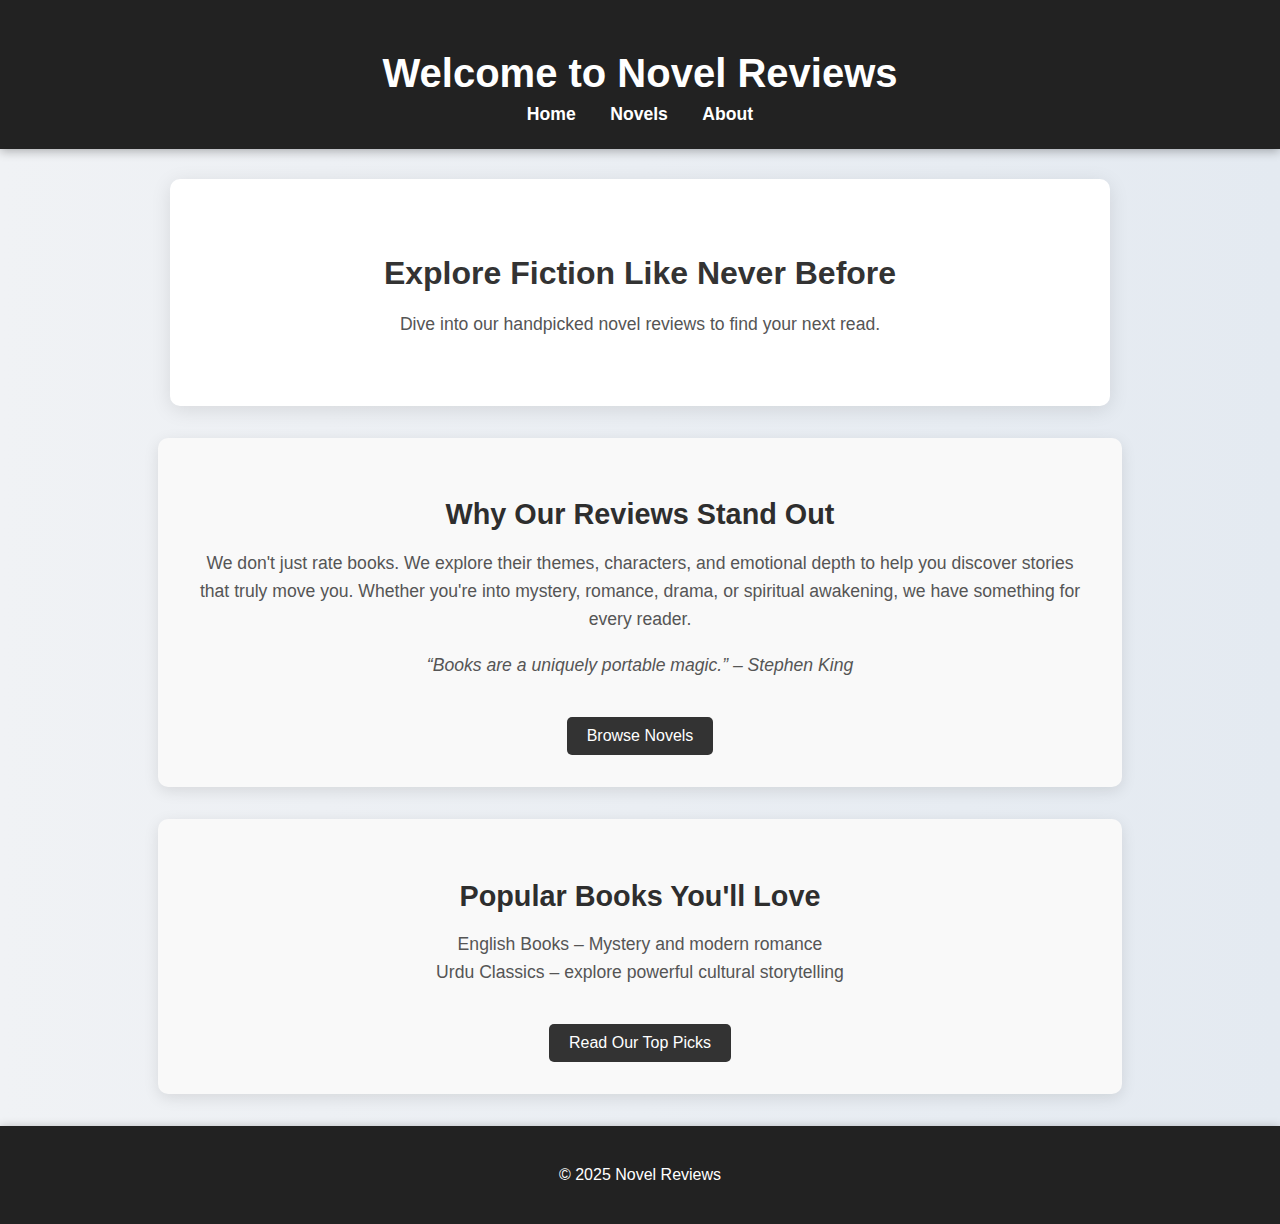
<file: final web project/index.html>
<html lang="en">
<head>
  <meta charset="UTF-8" />
  <meta name="viewport" content="width=device-width, initial-scale=1.0" />
  <title>Novel Reviews - Home</title>
  <link rel="stylesheet" href="style.css" />

</head>
<body>
  <header>
    <h1>Welcome to Novel Reviews</h1>
    <nav>
      <a href="index.html">Home</a>
      <a href="novels.html">Novels</a>
      <a href="about.html">About</a>
    </nav>
  </header>
  <main>
    <section class="intro">
      <h2>Explore Fiction Like Never Before</h2>
      <p>Dive into our handpicked novel reviews to find your next read.</p>
    </section>

    <section class="highlight">
      <h3>Why Our Reviews Stand Out</h3>
      <p>
        We don't just rate books. We explore their themes, characters, and emotional depth to help you discover stories that truly move you. Whether you're into mystery, romance, drama, or spiritual awakening, we have something for every reader.
      </p>
      <p class="quote">“Books are a uniquely portable magic.” – Stephen King</p>
      <a class="btn-explore" href="novels.html">Browse Novels</a>
    </section>

    <section class="highlight">
      <h3>Popular Books You'll Love</h3>
      <p>
         English Books – Mystery and modern romance<br>
         Urdu Classics – explore powerful cultural storytelling
      </p>
      <a class="btn-explore" href="novels.html">Read Our Top Picks</a>
    </section>
  </main>
  <footer>
    <p>&copy; 2025 Novel Reviews</p>
  </footer>
</body>
</html>
</file>
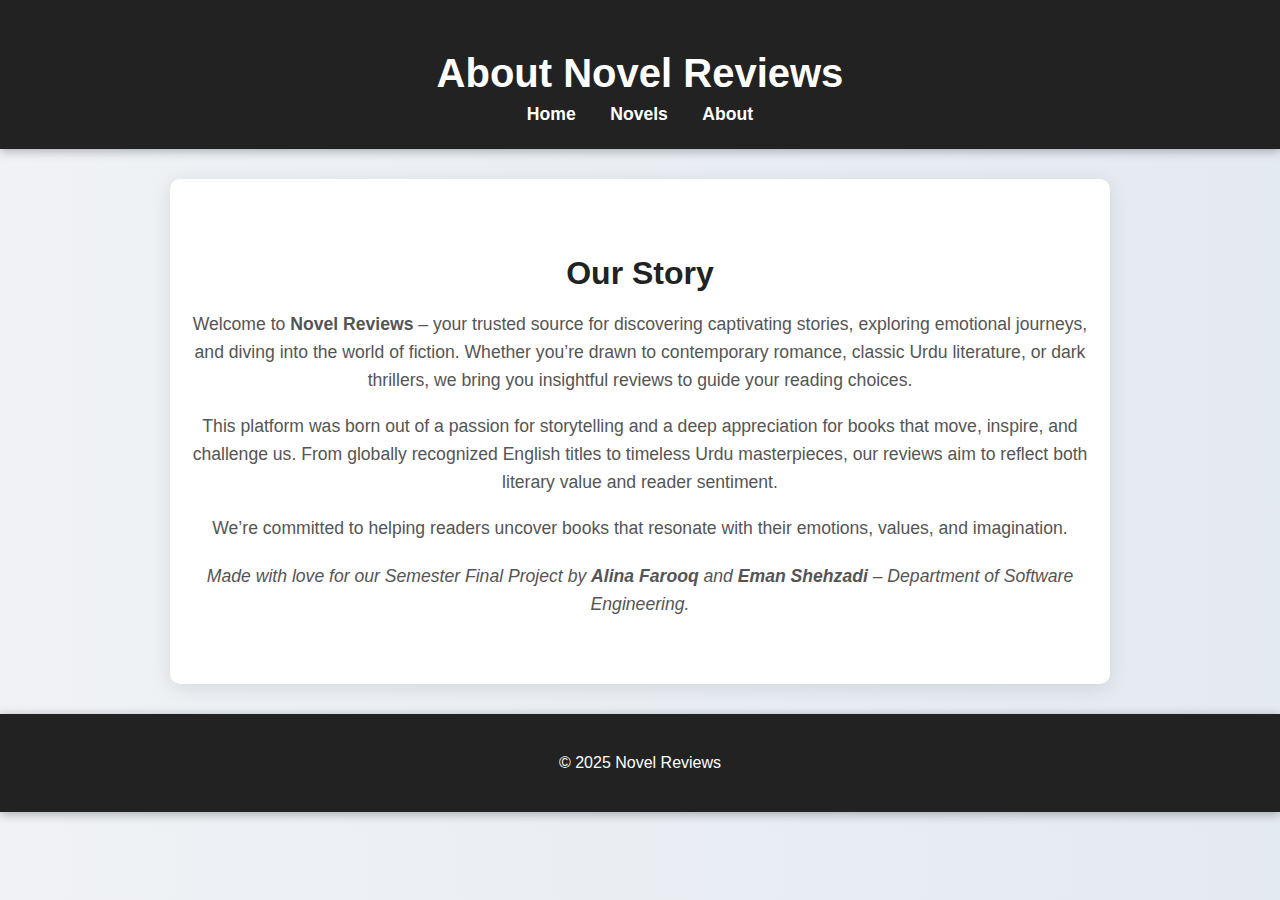
<file: final web project/about.html>
<html lang="en">
<head>
  <meta charset="UTF-8" />
  <meta name="viewport" content="width=device-width, initial-scale=1.0" />
  <title>About Us</title>
  <link rel="stylesheet" href="style.css" />

</head>
<body>
  <header>
    <h1>About Novel Reviews</h1>
    <nav>
      <a href="index.html">Home</a>
      <a href="novels.html">Novels</a>
      <a href="about.html">About</a>
    </nav>
  </header>
  <main>
    <section class="about-section">
      <h2>Our Story</h2>
      <p>
        Welcome to <strong>Novel Reviews</strong> – your trusted source for discovering captivating stories, exploring emotional journeys, and diving into the world of fiction. Whether you’re drawn to contemporary romance, classic Urdu literature, or dark thrillers, we bring you insightful reviews to guide your reading choices.
      </p>
      <p>
        This platform was born out of a passion for storytelling and a deep appreciation for books that move, inspire, and challenge us. From globally recognized English titles to timeless Urdu masterpieces, our reviews aim to reflect both literary value and reader sentiment.
      </p>
      <p>
        We’re committed to helping readers uncover books that resonate with their emotions, values, and imagination.
      </p>
      <p class="credits">
        Made with love for our Semester Final Project by <strong>Alina Farooq</strong> and <strong>Eman Shehzadi</strong> – Department of Software Engineering.
      </p>
    </section>
  </main>
  <footer>
    <p>&copy; 2025 Novel Reviews</p>
  </footer>
</body>
</html>
</file>
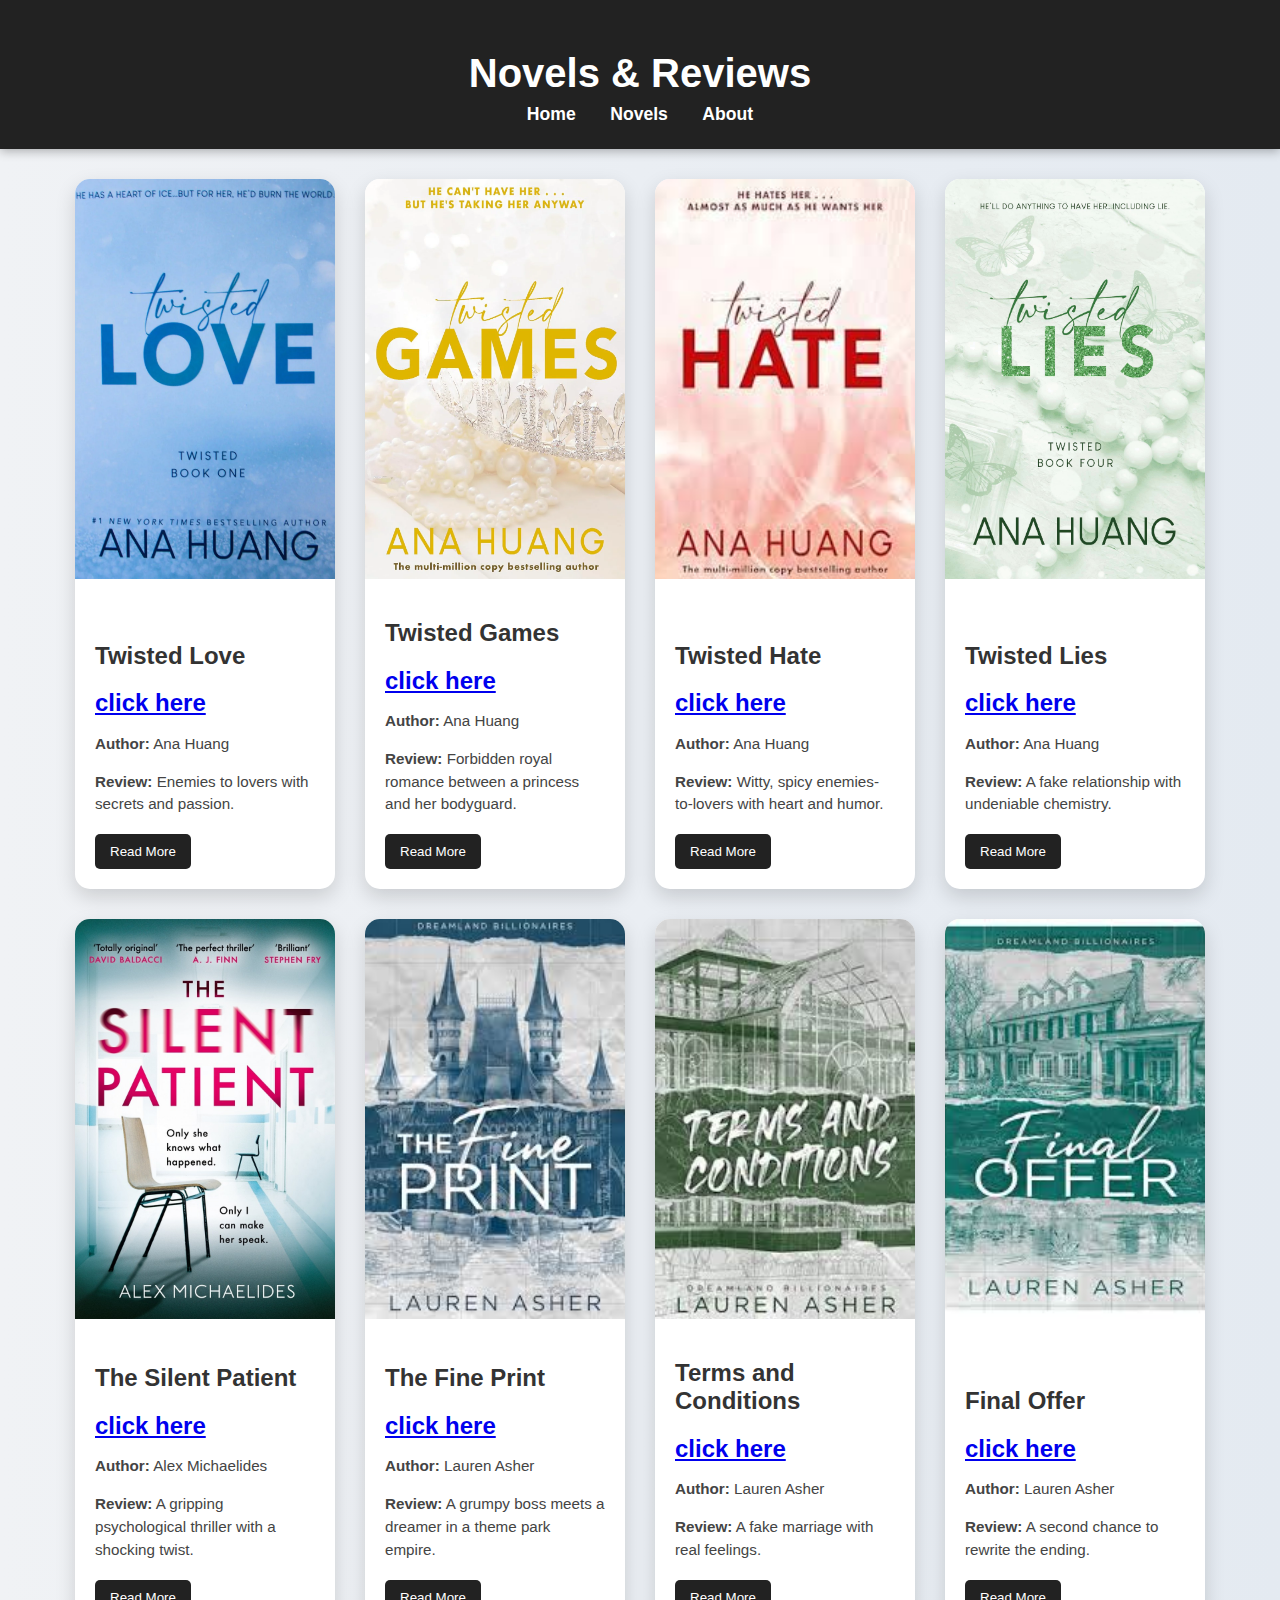
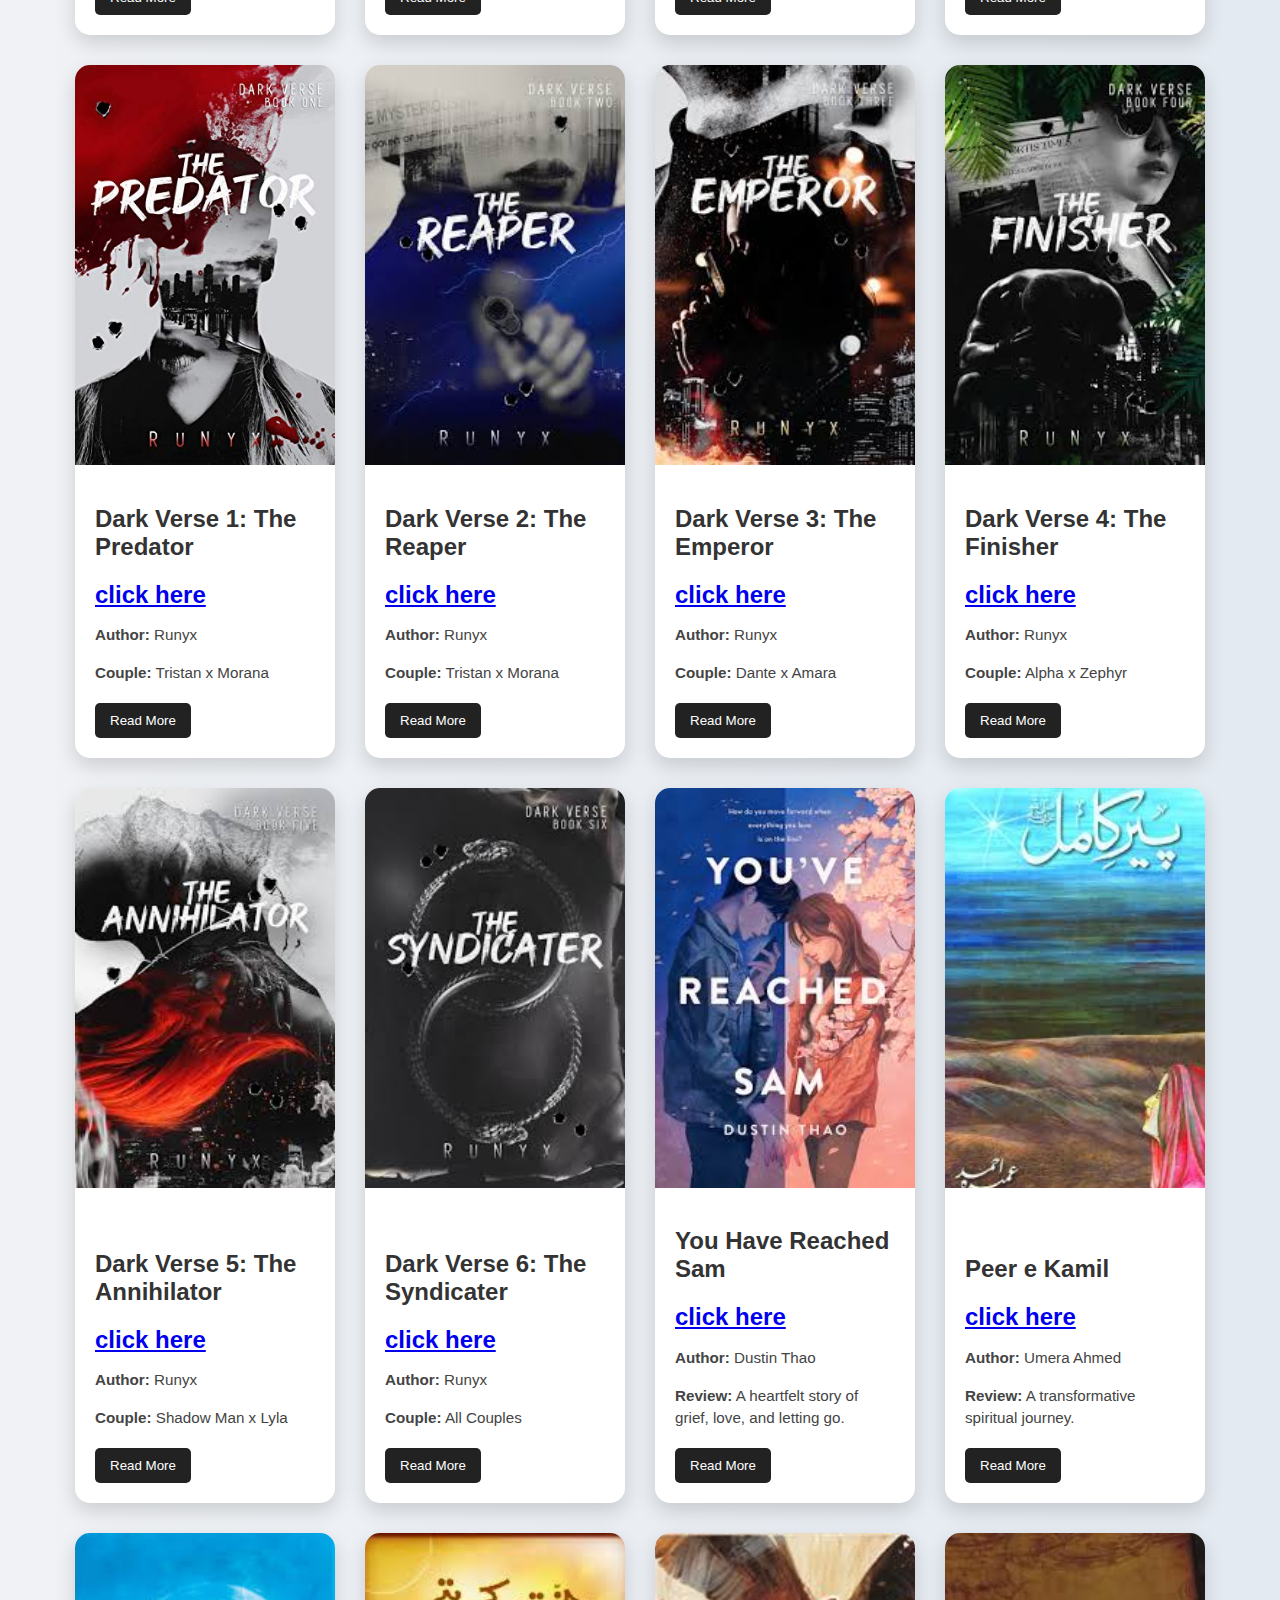
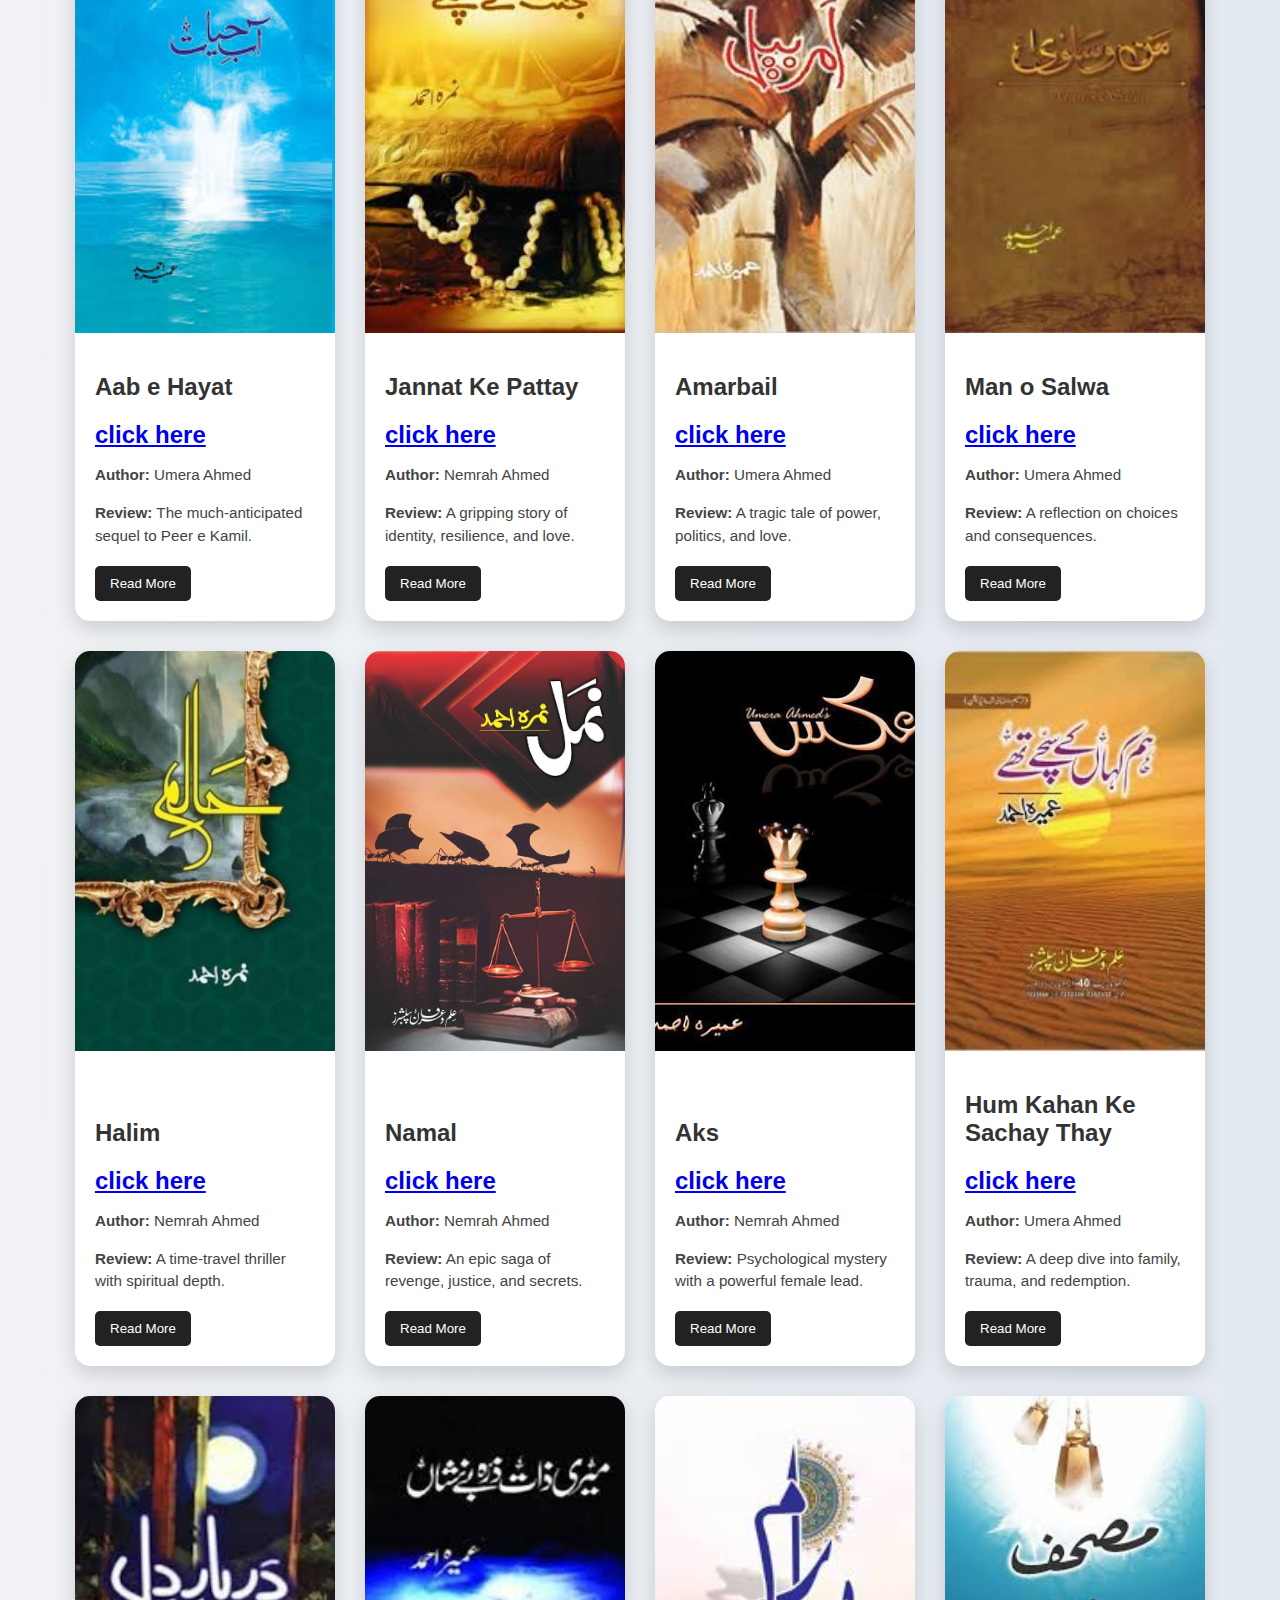
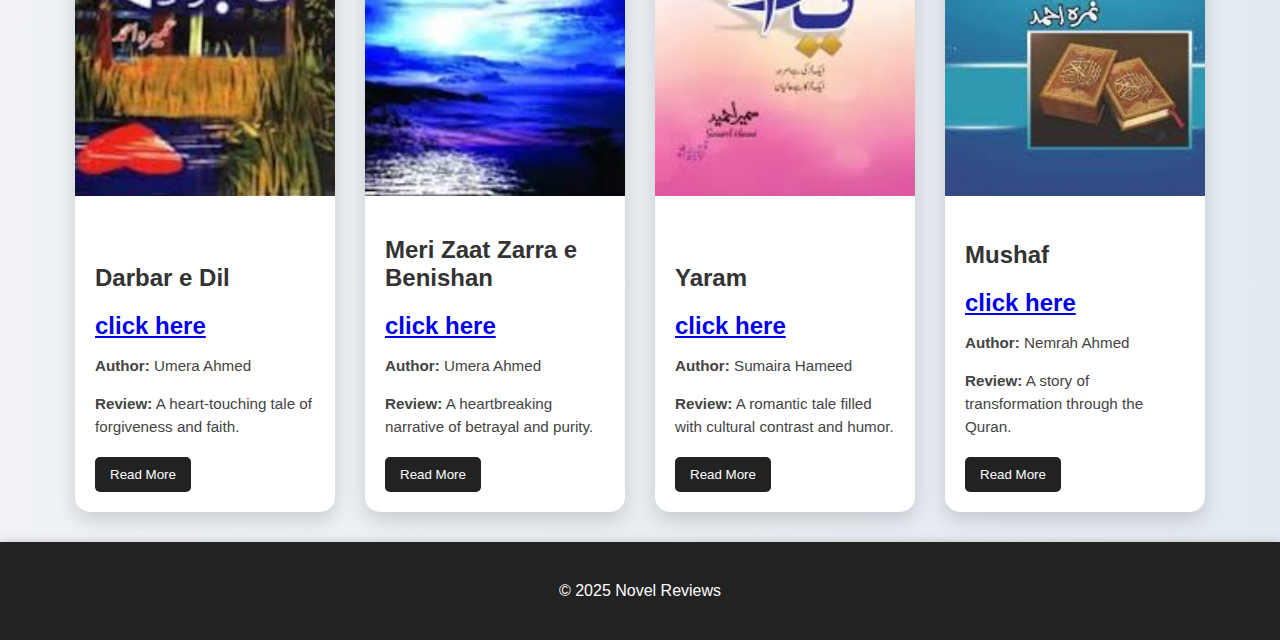
<file: final web project/novels.html>
<!DOCTYPE html>
<html lang="en">
<head>
  <meta charset="UTF-8" />
  <meta name="viewport" content="width=device-width, initial-scale=1.0" />
  <title>Novel Reviews - Novels</title>
  <link rel="stylesheet" href="style.css" />
</head>
<body>
  <header>
    <h1>Novels & Reviews</h1>
    <nav>
      <a href="index.html">Home</a>
      <a href="novels.html">Novels</a>
      <a href="about.html">About</a>
    </nav>
  </header>
  <main>
    <section class="novel-list">

      
      <div class="novel-card">
        <img src="TwistedLove.jpg" alt="Twisted Love" />
        <div class="novel-info">
          <h2>Twisted Love</h2>
          <h2><a href="https://archive.org/details/twisted-1.-twisted-love-ana-huang">click here</a></h2>
          <p><strong>Author:</strong> Ana Huang</p>
          <p><strong>Review:</strong> Enemies to lovers with secrets and passion.</p>
          <div class="read-more-content">Alex and Ava’s twisted story is a deep dive into loyalty, trauma, and trust, testing the strength of their connection.</div>
          <button onclick="this.previousElementSibling.style.display='block'; this.style.display='none';">Read More</button>
        </div>
      </div>
      <div class="novel-card">
        <img src="TwistedGames.jpg" alt="Twisted Games" />
        <div class="novel-info">
          <h2>Twisted Games</h2>
          <h2><a href="https://archive.org/details/twisted_games/mode/2up">click here</a></h2>
          <p><strong>Author:</strong> Ana Huang</p>
          <p><strong>Review:</strong> Forbidden royal romance between a princess and her bodyguard.</p>
          <div class="read-more-content">Duty and desire collide in this unforgettable love story where rules are broken and hearts are risked.</div>
          <button onclick="this.previousElementSibling.style.display='block'; this.style.display='none';">Read More</button>
        </div>
      </div>
      <div class="novel-card">
        <img src="TwistedHate.jpg" alt="Twisted Hate" />
        <div class="novel-info">
          <h2>Twisted Hate</h2>
          <h2><a href="https://archive.org/details/twisted-hate-3">click here</a></h2>
          <p><strong>Author:</strong> Ana Huang</p>
          <p><strong>Review:</strong> Witty, spicy enemies-to-lovers with heart and humor.</p>
          <div class="read-more-content">Jules and Josh go from hatred to passion in this emotionally intense, banter-filled story.</div>
          <button onclick="this.previousElementSibling.style.display='block'; this.style.display='none';">Read More</button>
        </div>
      </div>
      <div class="novel-card">
        <img src="TwistedLies.jpg" alt="Twisted Lies" />
        <div class="novel-info">
          <h2>Twisted Lies</h2>
           <h2><a href="https://archive.org/details/twisted-lies_202403">click here</a></h2>
          <p><strong>Author:</strong> Ana Huang</p>
          <p><strong>Review:</strong> A fake relationship with undeniable chemistry.</p>
          <div class="read-more-content">Christian and Stella’s slow-burn romance explores protection, ambition, and what lies beneath the surface.</div>
          <button onclick="this.previousElementSibling.style.display='block'; this.style.display='none';">Read More</button>
        </div>
      </div>

      <div class="novel-card">
        <img src="SilentPatient.jpg" alt="The Silent Patient" />
        <div class="novel-info">
          <h2>The Silent Patient</h2>
          <h2><a href="https://whsmith.com.au/wp-content/uploads/2019/02/The-Silent-Patient-first-chaper.pdf">click here</a></h2>
          <p><strong>Author:</strong> Alex Michaelides</p>
          <p><strong>Review:</strong> A gripping psychological thriller with a shocking twist.</p>
          <div class="read-more-content">Alicia's silence after her husband's murder and Theo's obsession unravel into a dark exploration of trauma and truth.</div>
          <button onclick="this.previousElementSibling.style.display='block'; this.style.display='none';">Read More</button>
        </div>
      </div>

      <div class="novel-card">
        <img src="FinePrint.jpg" alt="The Fine Print" />
        <div class="novel-info">
          <h2>The Fine Print</h2>
          <h2><a href="https://s1.papyruspub.com/files/demos/products/ebooks/novels/romance/Preview-The-Fine-Print-by-Lauren-Asher.pdf">click here</a></h2>
          <p><strong>Author:</strong> Lauren Asher</p>
          <p><strong>Review:</strong> A grumpy boss meets a dreamer in a theme park empire.</p>
          <div class="read-more-content">Rowan and Zahra navigate creativity, pain, and healing in this charming, heartfelt romance.</div>
          <button onclick="this.previousElementSibling.style.display='block'; this.style.display='none';">Read More</button>
        </div>
      </div>
      <div class="novel-card">
        <img src="TermsCondition.jpg" alt="Terms and Conditions" />
        <div class="novel-info">
          <h2>Terms and Conditions</h2>
          <h2><a href="https://sskgems.com/admin/dashboard/term-and-condition/download/1714645403.pdf">click here</a></h2>
          <p><strong>Author:</strong> Lauren Asher</p>
          <p><strong>Review:</strong> A fake marriage with real feelings.</p>
          <div class="read-more-content">Declan and Iris fake a wedding to meet business requirements—until pretending becomes reality.</div>
          <button onclick="this.previousElementSibling.style.display='block'; this.style.display='none';">Read More</button>
        </div>
      </div>
      <div class="novel-card">
        <img src="FinalOffer.jpg" alt="Final Offer" />
        <div class="novel-info">
          <h2>Final Offer</h2>
          <h2><a href="https://notability.com/g/download/pdf/1OQcHVURS~x8O8zbHO55o8/Final%20Offer%20by%20Lauren%20Asher.pdf">click here</a></h2>
          <p><strong>Author:</strong> Lauren Asher</p>
          <p><strong>Review:</strong> A second chance to rewrite the ending.</p>
          <div class="read-more-content">Cal and Alana confront the past and face hard truths in a story of redemption, addiction, and forgiveness.</div>
          <button onclick="this.previousElementSibling.style.display='block'; this.style.display='none';">Read More</button>
        </div>
      </div>

      <div class="novel-card">
        <img src="Predator.jpg" alt="The Predator" />
        <div class="novel-info">
          <h2>Dark Verse 1: The Predator</h2>
          <h2><a href="https://ebookk.ir/wp-content/uploads/2024/10/The-Predator-Dark-Verse-Book-1_p01-20.pdf">click here</a></h2>
          <p><strong>Author:</strong> Runyx</p>
          <p><strong>Couple:</strong> Tristan x Morana</p>
          <div class="read-more-content">A dark, forbidden romance between a ruthless underworld king and a woman who matches his fire.</div>
          <button onclick="this.previousElementSibling.style.display='block'; this.style.display='none';">Read More</button>
        </div>
      </div>
      <div class="novel-card">
        <img src="Reaper.jpg" alt="The Reaper" />
        <div class="novel-info">
          <h2>Dark Verse 2: The Reaper</h2>
          <h2><a href="https://fliphtml5.com/bolle/uhdk/The_Reaper_An_Enemies_to_Lovers_Dark_Romance_%28Dark_Verse_Book_2%29_%28RuNyx_.%29_%28Z-Library%29/">click here</a></h2>
          <p><strong>Author:</strong> Runyx</p>
          <p><strong>Couple:</strong> Tristan x Morana</p>
          <div class="read-more-content">Tristan and Morana face deeper trials in this gritty continuation of their love story.</div>
          <button onclick="this.previousElementSibling.style.display='block'; this.style.display='none';">Read More</button>
        </div>
      </div>
      <div class="novel-card">
        <img src="Emperor.jpg" alt="The Emperor" />
        <div class="novel-info">
          <h2>Dark Verse 3: The Emperor</h2>
          <h2><a href="https://runyxwrites.com/darkverse/">click here</a></h2>
          <p><strong>Author:</strong> Runyx</p>
          <p><strong>Couple:</strong> Dante x Amara</p>
          <div class="read-more-content">Powerful and tormented, Dante finds salvation in Amara’s broken strength in this emotional, intense romance.</div>
          <button onclick="this.previousElementSibling.style.display='block'; this.style.display='none';">Read More</button>
        </div>
      </div>
      <div class="novel-card">
        <img src="Finisher.jpg" alt="The Finisher" />
        <div class="novel-info">
          <h2>Dark Verse 4: The Finisher</h2>
          <h2><a href="thttps://runyxwrites.com/darkverse/">click here</a></h2>
          <p><strong>Author:</strong> Runyx</p>
          <p><strong>Couple:</strong> Alpha x Zephyr</p>
          <div class="read-more-content">A fierce warrior falls for the sunshine of Zephyr, uncovering softness in brutality and trust in loyalty.</div>
          <button onclick="this.previousElementSibling.style.display='block'; this.style.display='none';">Read More</button>
        </div>
      </div>
      <div class="novel-card">
        <img src="Annihilator.jpg" alt="The Annihilator" />
        <div class="novel-info">
          <h2>Dark Verse 5: The Annihilator</h2>
          <h2><a href="https://runyxwrites.com/darkverse/">click here</a></h2>
          <p><strong>Author:</strong> Runyx</p>
          <p><strong>Couple:</strong> Shadow Man x Lyla</p>
          <div class="read-more-content">Mystery and myth merge in a haunting story where fate binds two souls forged in darkness.</div>
          <button onclick="this.previousElementSibling.style.display='block'; this.style.display='none';">Read More</button>
        </div>
      </div>
      <div class="novel-card">
        <img src="Syndicator.jpg" alt="The Syndicater" />
        <div class="novel-info">
          <h2>Dark Verse 6: The Syndicater</h2>
          <h2><a href="https://runyxwrites.com/darkverse/">click here</a></h2>
          <p><strong>Author:</strong> Runyx</p>
          <p><strong>Couple:</strong> All Couples</p>
          <div class="read-more-content">Every story collides in the epic finale where love, vengeance, and legacy are put to the ultimate test.</div>
          <button onclick="this.previousElementSibling.style.display='block'; this.style.display='none';">Read More</button>
        </div>
      </div>

 <div class="novel-card">
        <img src="Sam.jpg" alt="You Have Reached Sam" />
        <div class="novel-info">
          <h2>You Have Reached Sam</h2>
          <h2><a href="https://s1.papyruspub.com/files/demos/products/ebooks/novels/romance/Preview-You-have-Reached-Sam-by-Dustin-Thao.pdf">click here</a></h2>
          <p><strong>Author:</strong> Dustin Thao</p>
          <p><strong>Review:</strong> A heartfelt story of grief, love, and letting go.</p>
          <div class="read-more-content">Julie struggles with the sudden loss of her boyfriend Sam. But when she calls his number one last time, Sam answers. What follows is a beautifully written exploration of mourning, memory, and moving on.</div>
          <button onclick="this.previousElementSibling.style.display='block'; this.style.display='none';">Read More</button>
        </div>
      </div>
      <div class="novel-card">
        <img src="PeereEKamil.jpg" alt="Peer e Kamil" />
        <div class="novel-info">
          <h2>Peer e Kamil</h2>
          <h2><a href="phttps://www.docdroid.net/bmMyQik/peer-e-kamil-by-umaira-ahmad-besuturdunovelscom-pdf">click here</a></h2>
          <p><strong>Author:</strong> Umera Ahmed</p>
          <p><strong>Review:</strong> A transformative spiritual journey.</p>
          <div class="read-more-content">This novel explores the paths of Salaar and Imama as they seek meaning, faith, and redemption in a society caught between modernity and spirituality.</div>
          <button onclick="this.previousElementSibling.style.display='block'; this.style.display='none';">Read More</button>
        </div>
      </div>
      <div class="novel-card">
        <img src="Abe hayat.jpg" alt="Aab e Hayat" />
        <div class="novel-info">
          <h2>Aab e Hayat</h2>
          <h2><a href="https://www.docdroid.net/FAcgKUf/aab-e-hayat-pdf#page=2">click here</a></h2>
          <p><strong>Author:</strong> Umera Ahmed</p>
          <p><strong>Review:</strong> The much-anticipated sequel to Peer e Kamil.</p>
          <div class="read-more-content">Following the lives of Salaar and Imama after Peer e Kamil, this book delves deeper into faith, purpose, and societal change.</div>
          <button onclick="this.previousElementSibling.style.display='block'; this.style.display='none';">Read More</button>
        </div>
      </div>
      <div class="novel-card">
        <img src="jannat.jpg" alt="Jannat Ke Pattay" />
        <div class="novel-info">
          <h2>Jannat Ke Pattay</h2>
          <h2><a href="https://www.taleem360.com/jannat-ke-pattay-novel-by-nimra-ahmad-pdf">click here</a></h2>
          <p><strong>Author:</strong> Nemrah Ahmed</p>
          <p><strong>Review:</strong> A gripping story of identity, resilience, and love.</p>
          <div class="read-more-content">Haya's journey from rebellion to realization is intricately woven with mystery, romance, and Islamic values, making it a beloved read for many.</div>
          <button onclick="this.previousElementSibling.style.display='block'; this.style.display='none';">Read More</button>
        </div>
      </div>
      <div class="novel-card">
        <img src="amarabail.jpg" alt="Amarbail" />
        <div class="novel-info">
          <h2>Amarbail</h2>
          <h2><a href="https://urdunovelbook.com/amar-bail-novel-by-umera-ahmed/">click here</a></h2>
          <p><strong>Author:</strong> Umera Ahmed</p>
          <p><strong>Review:</strong> A tragic tale of power, politics, and love.</p>
          <div class="read-more-content">The emotional story of Umar and Aleezay reveals the broken system of feudalism, corruption, and what it means to love someone flawed.</div>
          <button onclick="this.previousElementSibling.style.display='block'; this.style.display='none';">Read More</button>
        </div>
      </div>
      <div class="novel-card">
        <img src="salwa.jpg" alt="Man o Salwa" />
        <div class="novel-info">
          <h2>Man o Salwa</h2>
          <h2><a href="https://www.scribd.com/document/285400544/Man-O-Salwa-by-Umaira-Ahmed">click here</a></h2>
          <p><strong>Author:</strong> Umera Ahmed</p>
          <p><strong>Review:</strong> A reflection on choices and consequences.</p>
          <div class="read-more-content">Zara's desire for a better life takes her through painful lessons about morality, faith, and contentment in this powerful narrative.</div>
          <button onclick="this.previousElementSibling.style.display='block'; this.style.display='none';">Read More</button>
        </div>
      </div>
      <div class="novel-card">
        <img src="halim.jpg" alt="Halim" />
        <div class="novel-info">
          <h2>Halim</h2>
          <h2><a href="https://www.scribd.com/document/597922379/Haalim-Novel-Adabizouq-com">click here</a></h2>
          <p><strong>Author:</strong> Nemrah Ahmed</p>
          <p><strong>Review:</strong> A time-travel thriller with spiritual depth.</p>
          <div class="read-more-content">Set across timelines and locations, this unique novel blends suspense, politics, and divine destiny in a thought-provoking way.</div>
          <button onclick="this.previousElementSibling.style.display='block'; this.style.display='none';">Read More</button>
        </div>
      </div>
      <div class="novel-card">
        <img src="namal.jpg" alt="Namal" />
        <div class="novel-info">
          <h2>Namal</h2>
          <h2><a href="https://www.scribd.com/document/713035141/Namal">click here</a></h2>
          <p><strong>Author:</strong> Nemrah Ahmed</p>
          <p><strong>Review:</strong> An epic saga of revenge, justice, and secrets.</p>
          <div class="read-more-content">Full of rich characters and complex plots, Namal takes readers through legal battles, family feuds, and deeper spiritual meanings.</div>
          <button onclick="this.previousElementSibling.style.display='block'; this.style.display='none';">Read More</button>
        </div>
      </div>
      <div class="novel-card">
        <img src="aks.jpg" alt="Aks" />
        <div class="novel-info">
          <h2>Aks</h2>
          <h2><a href="https://www.scribd.com/document/205854773/AKS-Complete-by-Umera-Ahmed">click here</a></h2>
          <p><strong>Author:</strong> Nemrah Ahmed</p>
          <p><strong>Review:</strong> Psychological mystery with a powerful female lead.</p>
          <div class="read-more-content">This intense novel unravels the trauma and strength of a woman shaped by her past, teaching us the value of inner strength.</div>
          <button onclick="this.previousElementSibling.style.display='block'; this.style.display='none';">Read More</button>
        </div>
      </div>
      <div class="novel-card">
        <img src="sachay.jpg" alt="Hum Kahan Ke Sachay Thay" />
        <div class="novel-info">
          <h2>Hum Kahan Ke Sachay Thay</h2>
          <h2><a href="https://www.scribd.com/document/17472194/Hum-Kahan-Kay-Sachay-Thay">click here</a></h2>
          <p><strong>Author:</strong> Umera Ahmed</p>
          <p><strong>Review:</strong> A deep dive into family, trauma, and redemption.</p>
          <div class="read-more-content">A moving story highlighting mental health, generational trauma, and the struggle to heal from childhood wounds.</div>
          <button onclick="this.previousElementSibling.style.display='block'; this.style.display='none';">Read More</button>
        </div>
      </div>
      <div class="novel-card">
        <img src="darbar e dil.jpg" alt="Darbar e Dil" />
        <div class="novel-info">
          <h2>Darbar e Dil</h2>
          <h2><a href="https://www.scribd.com/doc/45843333/Darbar-E-Dil-by-Umera-Ahmed">click here</a></h2>
          <p><strong>Author:</strong> Umera Ahmed</p>
          <p><strong>Review:</strong> A heart-touching tale of forgiveness and faith.</p>
          <div class="read-more-content">This book explores the inner transformation of a character shaped by materialism, finding their way back to God and values.</div>
          <button onclick="this.previousElementSibling.style.display='block'; this.style.display='none';">Read More</button>
        </div>
      </div>
      <div class="novel-card">
        <img src="zaat  benishan.jpg" alt="Meri Zaat Zarra e Benishan" />
        <div class="novel-info">
          <h2>Meri Zaat Zarra e Benishan</h2>
          <h2><a href="https://www.scribd.com/document/717399555/Meri-Zaat-Zarra-e-Benishan-Novel-by-Umera-Ahmed">click here</a></h2>
          <p><strong>Author:</strong> Umera Ahmed</p>
          <p><strong>Review:</strong> A heartbreaking narrative of betrayal and purity.</p>
          <div class="read-more-content">Saba’s story is a poignant portrayal of a woman wrongly accused, her suffering, and the grace with which she bears it.</div>
          <button onclick="this.previousElementSibling.style.display='block'; this.style.display='none';">Read More</button>
        </div>
      </div>
      <div class="novel-card">
        <img src="yaram.jpg" alt="Yaram" />
        <div class="novel-info">
          <h2>Yaram</h2>
          <h2><a href="https://www.scribd.com/document/347273846/Yaram-by-Sumera-Ahmed">click here</a></h2>
          <p><strong>Author:</strong> Sumaira Hameed</p>
          <p><strong>Review:</strong> A romantic tale filled with cultural contrast and humor.</p>
          <div class="read-more-content">Set across borders and belief systems, Yaram’s journey is both entertaining and emotional, filled with wit, wisdom, and charm.</div>
          <button onclick="this.previousElementSibling.style.display='block'; this.style.display='none';">Read More</button>
        </div>
      </div>
      <div class="novel-card">
        <img src="mushaf.jpg" alt="Mushaf" />
        <div class="novel-info">
          <h2>Mushaf</h2>
          <h2><a href="https://www.scribd.com/document/242841461/Mushaf-by-Nimra-Ahmad">click here</a></h2>
          <p><strong>Author:</strong> Nemrah Ahmed</p>
          <p><strong>Review:</strong> A story of transformation through the Quran.</p>
          <div class="read-more-content">Mehmal’s journey begins in darkness and confusion, but a copy of the Quran changes her life, bringing purpose, light, and strength.</div>
          <button onclick="this.previousElementSibling.style.display='block'; this.style.display='none';">Read More</button>
        </div>
      </div>
    </section>
  </main>
  <footer>
    <p>&copy; 2025 Novel Reviews</p>
  </footer>
  <script src="script.js"></script>
</body>
</html>
</file>
<file: final web project/style.css>
body {
  font-family: 'Segoe UI', Tahoma, Geneva, Verdana, sans-serif;
  margin: 0;
  padding: 0;
  background: linear-gradient(to right, #f0f2f5, #e4eaf1);
  color: #333;
}
 .highlight {
      background-color: #f9f9f9;
      padding: 2rem;
      margin: 2rem auto;
      max-width: 900px;
      border-radius: 10px;
      box-shadow: 0 4px 15px rgba(0, 0, 0, 0.1);
      text-align: center;
    }
    .highlight h3 {
      font-size: 1.8rem;
      margin-bottom: 0.8rem;
      color: #2e2e2e;
    }
    .highlight p {
      font-size: 1.1rem;
      color: #555;
      line-height: 1.6;
    }
    .quote {
      font-style: italic;
      color: #888;
      margin-top: 1rem;
    }
    .btn-explore {
      display: inline-block;
      margin-top: 20px;
      padding: 10px 20px;
      background-color: #333;
      color: #fff;
      text-decoration: none;
      border-radius: 5px;
      transition: background-color 0.3s ease;
    }
    .btn-explore:hover {
      background-color: #555;
    }
      .about-section {
      max-width: 900px;
      margin: 40px auto;
      padding: 30px;
      background-color: #f9f9f9;
      border-radius: 10px;
      box-shadow: 0 4px 15px rgba(0, 0, 0, 0.1);
      text-align: center;
    }
    .about-section h2 {
      font-size: 2rem;
      margin-bottom: 15px;
      color: #222;
    }
    .about-section p {
      font-size: 1.1rem;
      color: #555;
      line-height: 1.6;
      margin-bottom: 1rem;
    }
    .credits {
      font-size: 1rem;
      color: #777;
      font-style: italic;
      margin-top: 20px;
    }
    .read-less-btn {
  margin-top: 10px;
  background: #444;
  color: white;
  padding: 6px 12px;
  border: none;
  border-radius: 4px;
  cursor: pointer;
}
.read-less-btn:hover {
  background: #666;
}

 .novel-card img {
      width: 260%;
      height: 300px;
      object-fit:cover;
      border-top-left-radius: 10px;
      border-top-right-radius: 10px;
    }
header, footer {
  background-color: #222;
  color: white;
  padding: 1.5em;
  text-align: center;
  box-shadow: 0 2px 10px rgba(0, 0, 0, 0.3);
}

header h1 {
  font-size: 2.5rem;
  margin-bottom: 0.5rem;
}

nav a {
  margin: 0 15px;
  color: #fff;
  text-decoration: none;
  font-weight: bold;
  font-size: 1.1rem;
  transition: color 0.3s ease;
}

nav a:hover {
  color: #ffc107;
}

.intro, .about-section {
  padding: 50px 20px;
  text-align: center;
  background: #fff;
  border-radius: 10px;
  max-width: 900px;
  margin: 30px auto;
  box-shadow: 0 4px 20px rgba(0, 0, 0, 0.1);
}

.intro h2, .about-section h2 {
  font-size: 2rem;
  margin-bottom: 10px;
}

.intro p, .about-section p {
  font-size: 1.1rem;
  color: #555;
  line-height: 1.6;
}

.novel-list {
  display: flex;
  flex-wrap: wrap;
  gap: 30px;
  padding: 30px;
  justify-content: center;
}

.novel-card {
  background: white;
  border-radius: 15px;
  box-shadow: 0 8px 20px rgba(0, 0, 0, 0.15);
  width: 260px;
  transition: transform 0.3s ease, box-shadow 0.3s ease;
  display: flex;
  flex-direction: column;
  justify-content: space-between;
}

.novel-card:hover {
  transform: translateY(-5px);
  box-shadow: 0 12px 30px rgba(0, 0, 0, 0.2);
}

.novel-card img {
  width: 100%;
  height: 400px;
  object-fit: cover;
  border-top-left-radius: 15px;
  border-top-right-radius: 15px;
}

.novel-info {
  padding: 20px;
  text-align: left;
}

.novel-info h2 {
  font-size: 1.5rem;
  margin-bottom: 0.5rem;
}

.novel-info p {
  font-size: 0.95rem;
  line-height: 1.5;
  color: #444;
  margin-bottom: 0.5rem;
}

.read-more-content {
  display: none;
  font-size: 0.9rem;
  color: #555;
  margin-top: 0.5rem;
}

button {
  background-color: #222;
  color: white;
  border: none;
  padding: 10px 15px;
  margin-top: 10px;
  cursor: pointer;
  border-radius: 5px;
  transition: background-color 0.3s ease;
}

button:hover {
  background-color: #444;
}

.modal {
  display: none;
  position: fixed;
  z-index: 1000;
  left: 0;
  top: 0;
  width: 100%;
  height: 100%;
  background-color: rgba(0, 0, 0, 0.6);
}

.modal-content {
  background-color: white;
  margin: 10% auto;
  padding: 25px;
  width: 80%;
  max-width: 600px;
  border-radius: 10px;
  box-shadow: 0 6px 20px rgba(0, 0, 0, 0.3);
  position: relative;
}

.close {
  position: absolute;
  top: 10px;
  right: 15px;
  font-size: 24px;
  cursor: pointer;
  color: #333;
}
</file>
